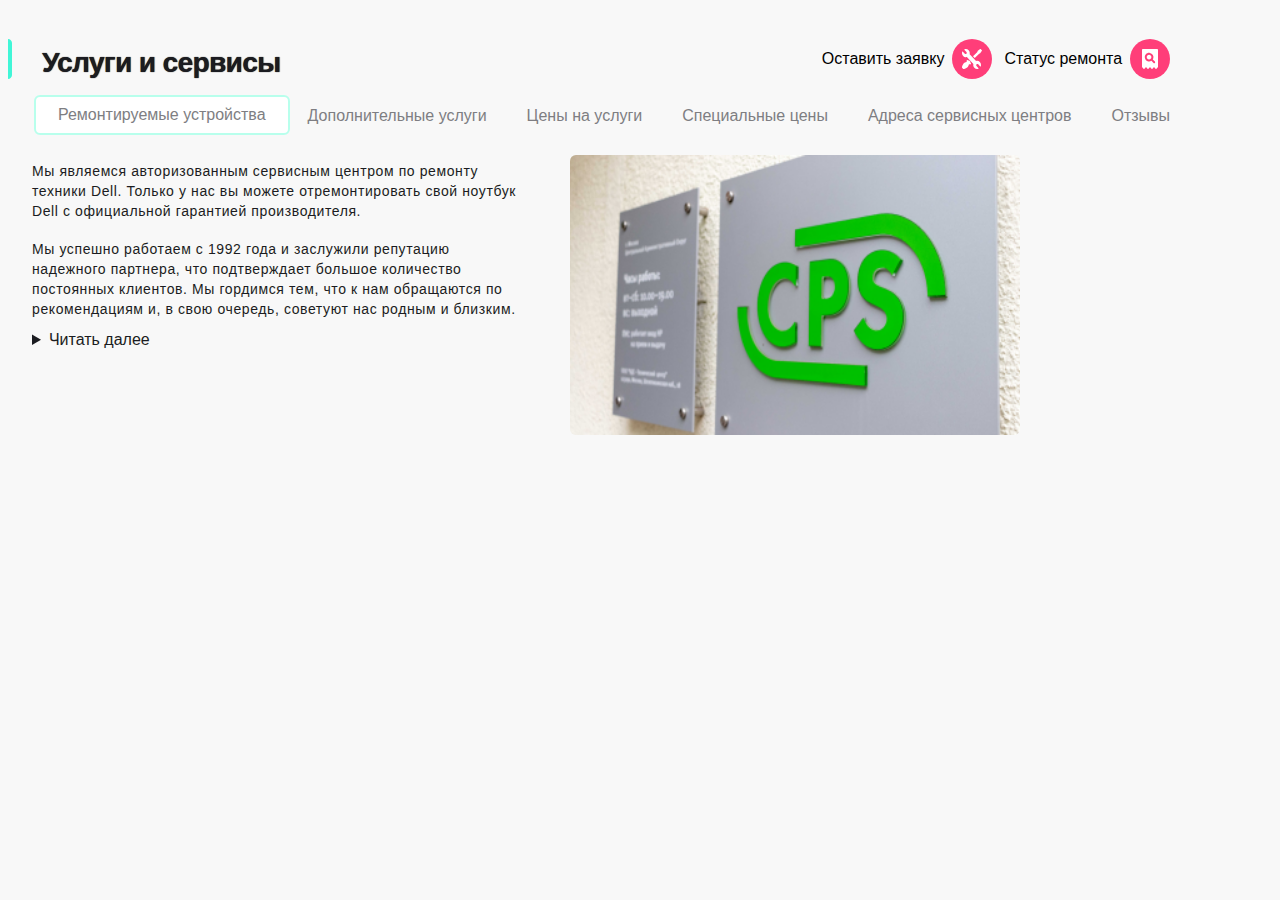
<file: index.html>
<!DOCTYPE html>
<html lang="ru">
<head>
  <meta charset="UTF-8">
  <meta name="viewport" content="width=device-width">
  <link href="styles.css" rel="stylesheet">
  <title>CPS</title>
</head>

<body>
<div class="wrapper _container">
  <header class="header">
    <div class="header__container _container">
      <nav class="header__menu menu">
          <div class="menu__burger">
            <button class="menu__button burger"><img src="assets/images/burger.svg" width="40" height="40" alt=""></button>
            <button class="header__logo"><img src="assets/images/Group.svg" width="98" height="52" alt=""></button>
          </div>

            <ul class="menu__item-md">
              <li class="menu__item">
                <button class="menu__button-md call"><img src="assets/images/call.svg" alt="call"></button>
              </li>
              <li class="menu__item">
                <button class="menu__button-md chat"><img src="assets/images/chat.svg" alt="chat"></button>
              </li>
              <li class="menu__item">
                <button class="menu__button-md profile"><img src="assets/images/profile.svg" alt="status"></button>
              </li>
              <li class="menu__item">
                <button class="menu__button repair"><span>Оставить заявку</span><img src="assets/images/repair.svg" width="40" height="40" alt=""></button>
              </li>
              <li class="menu__item">
                <button class="menu__button check"><span>Статус ремонта</span><img src="assets/images/checkstatus.svg" width="40" height="40" alt=""></button>
              </li>
            </ul>
      </nav>
    </div>
  </header>

  <main class="main">
    <div class="view-lg">
      <h1 class="view-lg__header">Услуги и сервисы</h1>
        <ul class="menu__item-lg">
          <li class="menu__item">
            <button class="menu__button repair"><span>Оставить заявку</span><img src="assets/images/repair.svg" width="40" height="40" alt=""></button>
          </li>
          <li class="menu__item">
            <button class="menu__button check"><span>Статус ремонта</span><img src="assets/images/checkstatus.svg" width="40" height="40" alt=""></button>
          </li>
        </ul>
    </div>
    <nav class="slider">
      <ul class="slider__menu">
        <li class="slider__label" selected><button>Ремонтируемые устройства</button></li>
        <li class="slider__label"><button>Дополнительные услуги</button></li>
        <li class="slider__label"><button>Цены на услуги</button></li>
        <li class="slider__label"><button>Специальные цены</button></li>
        <li class="slider__label"><button>Адреса сервисных центров</button></li>
        <li class="slider__label"><button>Отзывы</button></li>
      </ul>
    </nav>
    <div class="content">
    <section class="content__text">
      <p>Мы являемся авторизованным сервисным центром по ремонту техники Dell. Только у нас вы можете отремонтировать
        свой ноутбук Dell с официальной гарантией производителя.</p>
      <p class="content__text-md">Мы успешно работаем с 1992 года и заслужили репутацию надежного партнера, что
        подтверждает большое количество постоянных клиентов. Мы гордимся тем, что к нам обращаются по рекомендациям и,
        в свою очередь, советуют нас родным и близким.</p>
    <details class="readMore">
      <summary class="readMore__header">Читать далее</summary>
      <p class="readMore__content">Lorem Ipsum has been the industry's standard dummy text ever since the 1500s, when
        an unknown printer took a galley of type and scrambled it to make a type specimen book. It has survived not
        only five centuries, but also the leap into...</p>
    </details>
    </section>
    <img class="content__logo" src="assets/images/cps.png" alt="logo">
    </div>
  </main>

</div>

</body>
</html>
</file>
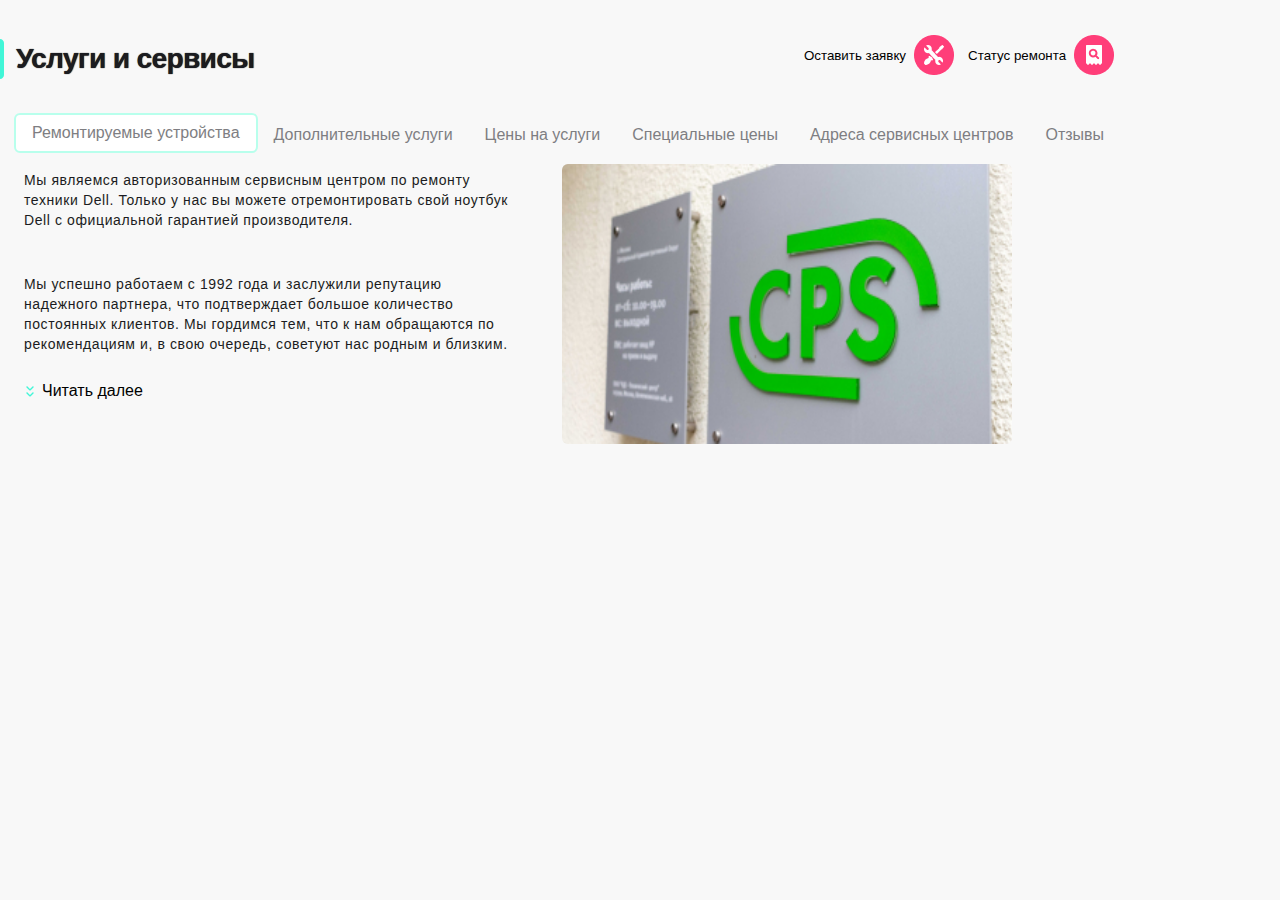
<file: first_page/index.html>
<!DOCTYPE html>
<html lang="ru">
<head>
  <meta charset="UTF-8">
  <meta name="viewport" content="width=device-width">
  <link href="styles.css" rel="stylesheet">
  <title>CPS</title>
</head>

<body>
<div class="wrapper _container">
  <header class="header">
    <div class="header__container _container">
      <nav class="header__menu menu">
          <div class="menu__burger">
            <button class="menu__button burger"><img src="assets/images/burger.png" width="40" height="40" alt=""></button>
            <button class="header__logo"><img src="assets/images/Group.png" width="98" height="52" alt=""></button>
          </div>

          <div class="menu__item-md">
            <ul>
              <li class="menu__item">
                <button class="menu__button-md call"><img src="assets/images/call.svg" alt="call"></button>
              </li>
              <li class="menu__item">
                <button class="menu__button-md chat"><img src="assets/images/chat.svg" alt="chat"></button>
              </li>
              <li class="menu__item">
                <button class="menu__button-md profile"><img src="assets/images/profile.svg" alt="status"></button>
              </li>
              <li class="menu__item">
                <button class="menu__button repair"><span>Оставить заявку</span><img src="assets/images/repair.png" width="40" height="40" alt=""></button>
              </li>
              <li class="menu__item">
                <button class="menu__button check"><span>Статус ремонта</span><img src="assets/images/checkstatus.png" width="40" height="40" alt=""></button>
              </li>
            </ul>
          </div>
      </nav>
    </div>
  </header>

  <main class="main">
    <div class="view-lg">
      <h1><img src="assets/images/highlight.svg" alt="">Услуги и сервисы</h1>
        <div class="menu__item-lg">
          <ul>
            <li class="menu__item">
              <button class="menu__button repair"><span>Оставить заявку</span><img src="assets/images/repair.png" width="40" height="40" alt=""></button>
            </li>
            <li class="menu__item">
              <button class="menu__button check"><span>Статус ремонта</span><img src="assets/images/checkstatus.png" width="40" height="40" alt=""></button>
            </li>
          </ul>
        </div>
    </div>
    <nav class="slider">
      <ul class="slider__menu">
        <li class="slider__label" selected><a href="#">Ремонтируемые устройства</a></li>
        <li class="slider__label"><a href="#">Дополнительные услуги</a></li>
        <li class="slider__label show_768"><a href="#">Цены на услуги</a></li>
        <li class="slider__label show_768"><a href="#">Специальные цены</a></li>
        <li class="slider__label show_768"><a href="#">Адреса сервисных центров</a></li>
        <li class="slider__label show_768"><a href="#">Отзывы</a></li>
      </ul>
    </nav>
    <div class="content">
    <section class="content__text">
      <p>Мы являемся авторизованным сервисным центром по ремонту техники Dell. Только у нас вы можете отремонтировать свой ноутбук Dell с официальной гарантией производителя.</p>
      <p class="content__text-md">Мы успешно работаем с 1992 года и заслужили репутацию надежного партнера, что подтверждает большое количество постоянных клиентов. Мы гордимся тем, что к нам обращаются по рекомендациям и, в свою очередь, советуют нас родным и близким.</p>
    <button class="read__more">
      <img src="assets/images/expand.svg" alt="">Читать далее
    </button>
    </section>
    <img class="content__logo" src="assets/images/_MG_3223.jpg" alt="logo">
    </div>
  </main>

</div>

</body>
</html>
</file>
<file: styles.css>
@font-face {
  font-family: "TTLakes", sans-serif;
  font-style: normal;
  font-weight: normal;
  font-display: swap;
  src: url("fonts/TTLakes-Regular.woff") format("woff");
}

@font-face {
  font-family: "TTLakes", sans-serif;
  font-style: normal;
  font-weight: bold;
  font-display: swap;
  src: url("fonts/TTLakes-ExtraBold.woff") format("woff");
}

.wrapper {
  min-height: 100%;
}

body {
  display: flex;
  background-color: #fff;
  font-family: 'TTLakes', sans-serif;
  color: #1B1C21;
  font-size: 14px;
  font-weight: 400;
}

.main {
  flex-direction: column;
  background-color: #f8f8f8;
  box-sizing: content-box;
}

.view-lg__header::before {
  content: url("assets/images/highlight.svg");
  margin-right: 12px;
}

.slider__menu {
  flex-wrap: wrap;
}

.slider>ul {
  display: flex;
  padding-left: 14px;
  flex-direction: row;
  margin-bottom: 0;
  overflow-x:hidden;
  flex-wrap: nowrap;
}

.slider__label > button {
  text-decoration-line: none;
  color: #7E7E82;
  background-color: inherit;
  border: none;
  box-sizing: content-box;
  cursor: pointer;
  font-size: 16px;
}

.slider__label {
  display: flex;
  color: #7E7E82;
  align-items: center;
  line-height: 24px;
  white-space: nowrap;
  margin-top: 22px;
  margin-bottom: 12px;
  margin-right: -16px;
  padding: 0 16px;
  height: 18px;
}

.slider__label[selected] {
  background: #FFFFFF;
  border: 2px solid #B8FFEC;
  border-radius: 6px;
  margin-top: 10px;
  height: 36px;
}

.content__text>p {
  display: flex;
  line-height: 18px;
  min-height: 90px;
  margin-left: 16px;
  color: #1B1C21;
  text-align: left;
  letter-spacing: 0.6px;
  flex-wrap: wrap;
  width: 288px;
  margin-top: 14px;
}

img {
  display: flex;
  color: #1B1C21;
  align-items: center;
  white-space: nowrap;
  text-decoration: none;
}

.readMore {
  background-color: #F8F8F8;
  border: none;
  box-sizing: content-box;
  display: flex;
  justify-content: flex-start;
  align-items: center;
  line-height: 18px;
  margin: 0 0 0 12px;
  font-size: 16px;
}

.header__menu {
  display: flex;
  flex-direction: row;
  justify-content: space-between;
  width: auto;
}

.header__logo,
.menu__button,
.menu__button-md {
  display: flex;
  justify-content: flex-start;
  align-items: center;
  background-color: inherit;
  border: none;
  box-sizing: content-box;
  cursor: pointer;
}

@media (max-width: 768px) {

  .header__container {
    display: flex;
    height: 88px;
    background-color: white;
  }

  .menu__burger {
    display: flex;
  }

  .header__menu {
    display: flex;
  }

  .menu__item-md {
    display: flex;
    flex-direction: row;
    position: absolute;
    right: 10px;
  }

  .menu__item-md {
    display: flex;
    align-items: center;
  }

  .menu__item {
    list-style: none;
  }

  .repair::before {
    content: url("assets/images/divider.svg");
    margin-right: 24px;
  }

  .view-lg__header::before {
    margin-right: 12px;
  }

  .view-lg__header {
    display: flex;
    font-weight: 700;
    text-shadow: 0.3px 0.3px 1px black;
    height: 40px;
    font-size: 28px;
    margin: 0;
    padding-top: 22px;
    width: auto;
    align-items: center;
    letter-spacing: -0.6px;
  }

  .menu__button-md,
  span,
  .content__text-md,
  .menu__item-lg {
    position: absolute;
    width: 1px;
    height: 1px;
    margin: -1px;
    border: 0;
    padding: 0;
    white-space: nowrap;
    clip-path: inset(100%);
    clip: rect(0 0 0 0);
    overflow: hidden;
  }

  .slider__menu {
    overflow-x: scroll;
  }

  .readMore {
    margin-bottom: 16px;
    margin-left: 12px;
  }

  .readMore__content {
    max-width: 290px;
    margin-left: 6px;
  }

  .readMore__header {
    margin-left: 6px;
  }

  .content__logo {
    width: 320px;
    height: 176px;
    margin-top: 16px;
  }
}

@media (min-width: 768px) and (max-width: 1120px) {

  .header__container {
    margin-top: 10px;
    display: flex;
    height: 48px;
    background-color: white;
  }

  .menu__burger {
    display: flex;
  }

  .menu__item-md {
    display: flex;
    flex-direction: row;
    right: 10px;
    position: absolute;
  }

  .menu__item-md {
    display: flex;
    align-items: center;
    flex-wrap: wrap;
  }

  .menu__item {
    list-style: none;
  }

  .repair::before,
  .header__logo::before {
    content: url("assets/images/divider.svg");
    margin-right: 16px;
  }

  span,
  .menu__item-lg {
    position: absolute;
    width: 1px;
    height: 1px;
    margin: -1px;
    border: 0;
    padding: 0;
    white-space: nowrap;
    clip-path: inset(100%);
    clip: rect(0 0 0 0);
    overflow: hidden;
  }

  .view-lg__header::before {
    margin-right: 20px;
  }

  .view-lg__header {
    display: flex;
    font-weight: 700;
    text-shadow: 0.3px 0.3px 1px black;
    height: 40px;
    font-size: 28px;
    margin-top: 24px;
    padding-top: 24px;
    width: auto;
    align-items: center;
    letter-spacing: -0.6px;
  }

  .slider__label {
    margin-top: 20px;
    margin-bottom: 28px;
    height: 28px;
  }

  .slider__label[selected] {
    margin-top: 16px;
    margin-bottom: 10px;
    margin-left: 8px;
    height: 36px;
  }

  .content {
    display: flex;
    flex-direction: row;
    flex-wrap: wrap;
  }

  .content__logo {
    margin-left: 48px;
    height: 208px;
    width: 360px;
    margin-top: 16px;
  }

  .content__text>p {
    height: auto;
    width: 312px;
    margin-left: 24px;
    margin-top: 12px;
    margin-bottom: 18px;
    line-height: 20px;
  }

  .readMore {
    margin-left: 12px;
    padding-bottom: 16px;
  }

  .readMore__header {
    margin-left: 12px;
  }

  .readMore__content {
    max-width: 312px;
    margin-left: 12px;
  }

  .content__logo {
    width: 360px;
    margin-top: 16px;
  }
}

@media (min-width: 1120px) {

  body {
    background-color: #f8f8f8;
  }

  main {
    margin-top: 16px;
  }

  .menu__button {
    display: flex;
  }

  .view-lg {
    display: flex;
    flex-direction: row;
    justify-content: space-between;
    align-items: center;
  }

  .menu__item-lg {
    display: flex;
  }

  .menu__item {
    display: flex;
    flex-direction: row;
    justify-content: space-between;
    list-style: none;
  }

  .menu__button>span {
    margin-right: 8px;
    font-size: 16px;
  }

  .menu__item-md,
  .call,
  .chat,
  .profile,
  .header__logo,
  .burger {
    position: absolute;
    width: 1px;
    height: 1px;
    margin: -1px;
    border: 0;
    padding: 0;
    white-space: nowrap;
    clip-path: inset(100%);
    clip: rect(0 0 0 0);
    overflow: hidden;
  }

  .view-lg__header::before {
    content: url("assets/images/highlight.svg");
    margin-right: 30px;
  }

  .view-lg__header {
    display: flex;
    font-weight: 700;
    text-shadow: 0.3px 0.3px 1px black;
    height: 40px;
    font-size: 28px;
    margin-bottom: 12px;
    width: auto;
    align-items: center ;
    letter-spacing: -0.6px;
  }

  .slider>ul {
    margin-top: 0;
  }

  .slider__label {
    margin-top: 12px;
    margin-bottom: 10px;
    height: 18px;
    margin-left: 12px;
  }

  .slider__label[selected] {
    margin-top: 0;
    margin-left: 12px;
  }

  .slider>ul {
    flex-wrap: wrap;
  }

  .content {
    display: flex;
    flex-direction: row;
    flex-wrap: nowrap;
    margin-top: 10px;
  }

  .content__text>p {
    width: 490px;
    margin-left: 24px;
    margin-top: 6px;
    margin-bottom: 2px;
    line-height: 20px;
  }

  .readMore__header {
    margin-left: 12px;
  }

  .readMore__content {
    max-width: 490px;
    margin-left: 12px;
  }

  .content__text>p:last-of-type {
    margin-top: -14px;
  }

  .content__logo {
    width: 450px;
    height: 280px;
    margin-left: 48px;
    border-radius: 6px;
  }

  .readMore {
    margin-left: 12px;
  }
}
</file>
<file: first_page/styles.css>
@font-face {
  font-family: "TTLakes", sans-serif;
  font-style: normal;
  font-weight: normal;
  font-display: swap;
  src: url("fonts/TTLakes-Regular.woff") format("woff");
}

@font-face {
  font-family: "TTLakes", sans-serif;
  font-style: normal;
  font-weight: bold;
  font-display: swap;
  src: url("fonts/TTLakes-ExtraBold.woff") format("woff");
}

.wrapper {
  min-height: 100%;
  overflow-y: hidden;
}

body {
  display: flex;
  background-color: #f8f8f8;
  font-family: 'TTLakes', sans-serif;
  color: #1B1C21;
  font-size: 14px;
  font-weight: 400;
}

.main {
  flex-direction: column;
  background-color: #f8f8f8;
  position: absolute;
  top: 88px;
  left: 0;
  padding: 0;
}

.main>.view-lg>h1>img {
  margin-right: 12px;
}

.slider>ul {
  display: flex;
  padding-left: 14px;
  flex-direction: row;
  margin-bottom: 0;
  overflow-x:hidden;
}

.slider__label > a {
  text-decoration-line: none;
  color: #7E7E82;
}

.slider__label {
  display: flex;
  color: #7E7E82;
  align-items: center;
  font-size: 16px;
  line-height: 24px;
  white-space: nowrap;
  margin-top: 14px;
  margin-bottom: 10px;
  padding: 0 16px;
  height: 38px;
  overflow-x: hidden;
}

.slider__label[selected] {
  background: #FFFFFF;
  border: 2px solid #B8FFEC;
  border-radius: 6px;
  margin-top: 12px;
  height: 36px;
}

.content__text>p {
  display: flex;
  line-height: 18px;
  min-height: 90px;
  margin-left: 16px;
  color: #1B1C21;
  text-align: left;
  letter-spacing: 0.6px;
  flex-wrap: wrap;
  width: 288px;
  margin-top: 14px;
}

img {
  display: flex;
  color: #1B1C21;
  align-items: center;
  white-space: nowrap;
  text-decoration: none;
}

.read__more {
  background-color: #F8F8F8;
  border: none;
  box-sizing: content-box;
  display: flex;
  justify-content: flex-start;
  align-items: center;
  line-height: 18px;
  margin: 0 0 20px 12px;
  font-size: 16px;
}

.header__menu {
  display: flex;
  flex-direction: row;
  justify-content: space-between;
  width: auto;
}

.header__logo,
.menu__button,
.menu__button-md {
  display: flex;
  justify-content: flex-start;
  align-items: center;
  background-color: inherit;
  border: none;
  box-sizing: content-box;
  cursor: pointer;
}

@media (max-width: 767px) {

  .header {
    position: absolute;
    width: 100%;
    left: 0;
    top: 0;
  }

  .header__container {
    display: flex;
    height: 88px;
    background-color: white;
  }

  .menu__burger {
    display: flex;
  }

  .header__menu {
    display: flex;
  }

  .menu__item-md>ul {
    display: flex;
    flex-direction: row;
    position: absolute;
    right: 0;
  }

  .menu__item-md {
    display: flex;
    align-items: center;
  }

  .menu__item {
    list-style: none;
  }

  .repair::before {
    content: url("assets/images/divider.svg");
    margin-right: 24px;
  }

  .main>.view-lg>h1 {
    display: flex;
    font-weight: 700;
    text-shadow: 0.3px 0.3px 1px black;
    height: 40px;
    font-size: 28px;
    margin: 24px 0 0 0;
    width: auto;
    align-items: center;
    letter-spacing: -0.6px;
  }

  .menu__button-md,
  span,
  .content__text-md,
  .menu__item-lg {
    position: absolute;
    width: 1px;
    height: 1px;
    margin: -1px;
    border: 0;
    padding: 0;
    white-space: nowrap;
    clip-path: inset(100%);
    clip: rect(0 0 0 0);
    overflow: hidden;
  }

  .read__more {
    margin-bottom: 16px;
    margin-left: 12px;
  }

  .content__logo {
    display: flex;
    width: 320px;
    height: 176px;
    margin-top: 16px;
  }
}

@media (min-width: 767px) and (max-width: 1000px) {
  .header {
    position: absolute;
    width: 100%;
    left: 0;
    top: 0;
  }

  .header__container {
    display: flex;
    height: 88px;
    background-color: white;
  }

  .menu__burger {
    display: flex;
  }

  .menu__item-md>ul {
    display: flex;
    flex-direction: row;
    position: absolute;
    right: 0;
  }

  .menu__item-md {
    display: flex;
    align-items: center;
  }

  .menu__item {
    list-style: none;
  }

  .repair::before,
  .header__logo::before {
    content: url("assets/images/divider.svg");
    margin-right: 16px;
  }

  .header__logo {
    display: flex;
    margin-right: 55%;
    align-self: center;
  }

  span,
  .menu__item-lg {
    position: absolute;
    width: 1px;
    height: 1px;
    margin: -1px;
    border: 0;
    padding: 0;
    white-space: nowrap;
    clip-path: inset(100%);
    clip: rect(0 0 0 0);
    overflow: hidden;
  }

  .main>.view-lg>h1 {
    display: flex;
    font-weight: 700;
    text-shadow: 0.3px 0.3px 1px black;
    height: 40px;
    font-size: 28px;
    margin: 24px 0 0 0;
    width: auto;
    align-items: center;
    letter-spacing: -0.6px;
  }

  .slider__label {
    margin-top: 20px;
    margin-bottom: 24px;
    height: 38px;
  }

  .slider__label[selected] {
    margin-top: 18px;
    margin-bottom: 20px;
    height: 36px;
  }

  .content {
    display: flex;
    flex-direction: row;
    flex-wrap: wrap;
  }

  .content__logo {
    margin-left: 48px;
    height: 208px;
    width: 360px;
    margin-top: 16px;
  }

  .content__text>p {
    height: auto;
    width: 312px;
    margin-left: 24px;
    margin-top: 12px;
    line-height: 20px;
  }

  .read__more {
    margin-left: 12px ;
  }

  .content__logo {
    display: flex;
    width: 360px;
    margin-top: 16px;
  }
}

@media (min-width: 1001px) {
  .menu__item-md>ul {
    display: flex;
    flex-direction: row;
    position: absolute;
    right: 0;
  }

  .menu__button {
    display: flex;
  }

  .menu__item {
    display: flex;
    position: absolute;
    right: 0;
    list-style: none;
    align-items: center;
  }

  .menu__button>span {
    margin-right: 8px;
  }

  .menu__item-md,
  .call,
  .chat,
  .profile,
  .header__logo,
  .burger {
    position: absolute;
    width: 1px;
    height: 1px;
    margin: -1px;
    border: 0;
    padding: 0;
    white-space: nowrap;
    clip-path: inset(100%);
    clip: rect(0 0 0 0);
    overflow: hidden;
  }

  .main {
    top: 20px;
  }

  .main>.view-lg>h1 {
    display: flex;
    font-weight: 700;
    text-shadow: 0.3px 0.3px 1px black;
    height: 40px;
    font-size: 28px;
    width: auto;
    align-items: center;
    letter-spacing: -0.6px;
  }

  .view-lg {
    display: flex;
  }

  .menu__item-lg>ul>li {
    display: flex;
    flex-direction: row;
  }

  .repair {
    margin-right: 160px;
  }


  .slider__menu {
    flex-wrap: wrap;
  }

  .slider__label {
    margin-top: 14px;
    margin-bottom: 10px;
    height: 18px;
    overflow: visible;
  }

  .slider__label[selected] {
    margin-top: 1px;
    margin-bottom: 1px;
    line-height: 40px;
  }

  .content {
    display: flex;
    flex-direction: row;
    flex-wrap: wrap;
    margin-top: 10px;
  }

  .content__text>p {
    height: auto;
    width: 490px;
    margin-left: 24px;
    margin-top: 6px;
    line-height: 20px;
  }

  .read__more {
    margin-left: 12px;
  }

  .content__logo {
    display: flex;
    width: 450px;
    height: 280px;
    margin-left: 48px;
    border-radius: 6px;
    justify-self: flex-end;
  }
}
</file>
